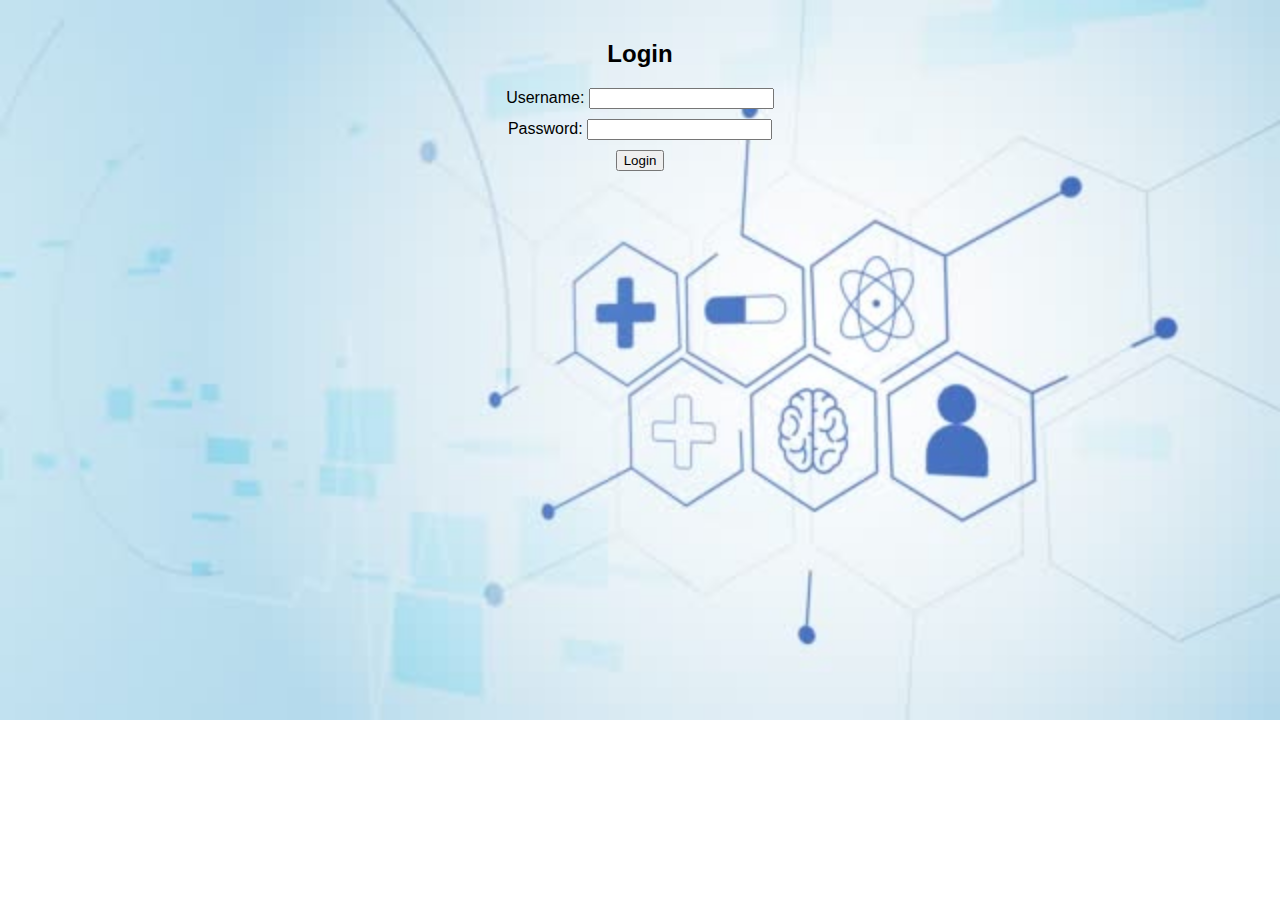
<file: index.html>
<!DOCTYPE html>
<html>
<head>
    <title>Login</title>
    <style>
        /* Add some basic styling */
        body {
            /* Set the background image and style */
            background-image: url('photo2.jpg');
            background-size: cover; /* Cover the entire background */
            background-repeat: no-repeat; /* Prevent the image from repeating */
            font-family: Arial, sans-serif;
            margin: 0;
            padding: 20px;
        }

        /* Add styles for the login form */
        .login-form {
            /* Set the form style with a semi-transparent background color */
            background-color: rgba(255, 255, 255, 0.8);
            max-width: 400px;
            margin: 0 auto;
            padding: 20px;
            border-radius: 5px;
            box-shadow: 0 2px 10px rgba(0, 0, 0, 0.1);
        }

        body {
            font-family: Arial, sans-serif;
            margin: 0;
            padding: 20px;
            text-align: center;
        }

        h1 {
            margin-bottom: 20px;
        }

        input {
            margin-bottom: 10px;
        }

    </style>
</head>
<body>

        <h2>Login</h2>
        <form action="login.php" method="post">
            <label for="username">Username:</label>
            <input type="text" name="username" required><br>
    
            <label for="password">Password:</label>
            <input type="password" name="password" required><br>
    
            <button type="submit">Login</button>
        </form>

    
</body>
</html>
</file>
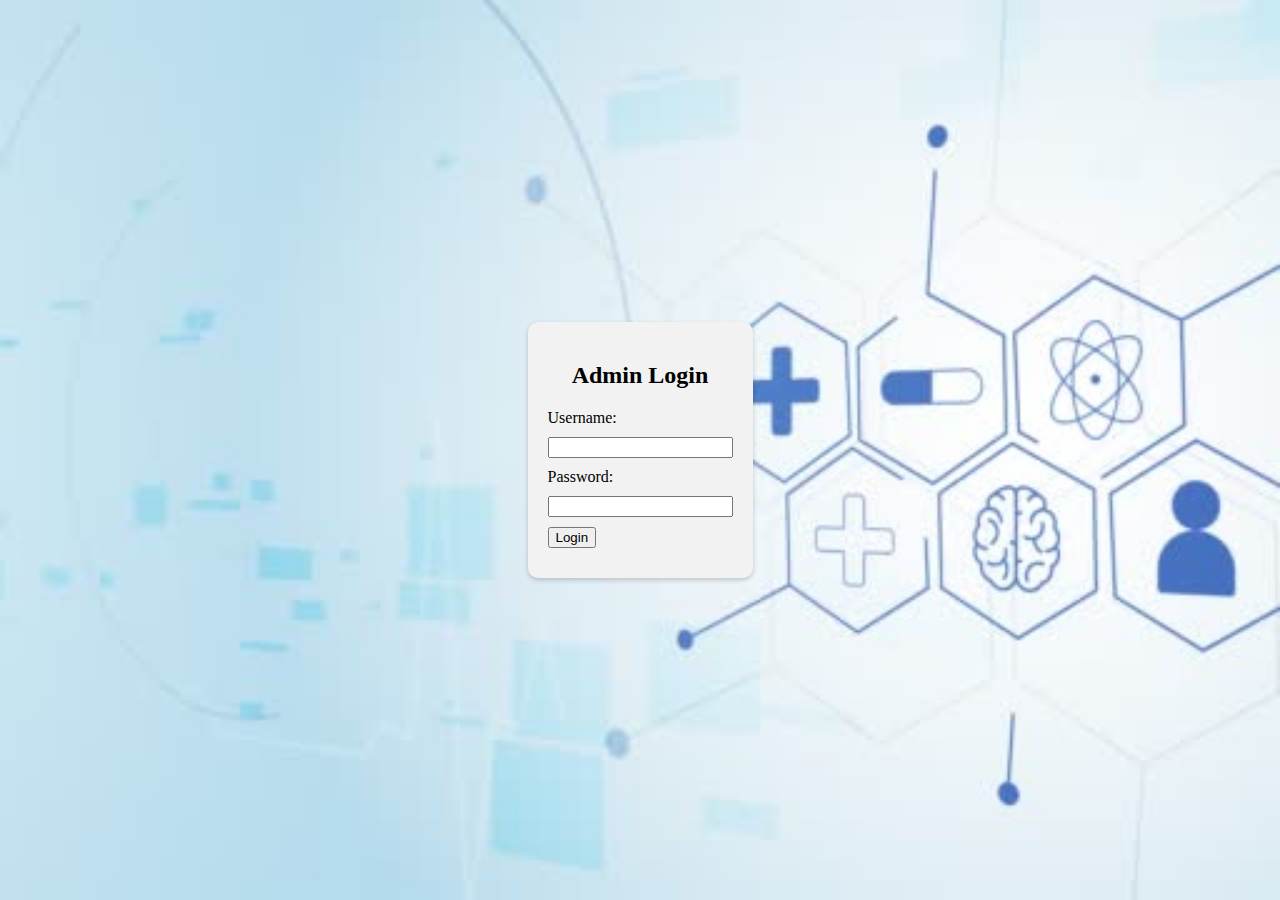
<file: admin_login.html>
<!DOCTYPE html>
<html lang="en">
<head>
  <meta charset="UTF-8">
  <meta name="viewport" content="width=device-width, initial-scale=1.0">
  <title>Admin Login</title>
  <style>
    body {
      /* Set background image */
      background-image: url('photo2.jpg');
      background-repeat: no-repeat;
      background-size: cover;

      /* Center the content */
      display: flex;
      justify-content: center;
      align-items: center;
      height: 100vh;
      margin: 0;
    }

    /* Style for the form */
    form {
      background-color: #f2f2f2;
      padding: 20px;
      border-radius: 10px;
      box-shadow: 0 2px 5px rgba(0, 0, 0, 0.2);
    }

    /* Style for the form elements */
    label, input, button {
      display: block;
      margin-bottom: 10px;
    }

    /* Center the form heading */
    h2 {
      text-align: center;
    }
  </style>
</head>
<body>
  <form action="admin_login.php" method="post">
    <h2>Admin Login</h2>
    <label for="username">Username:</label>
    <input type="text" name="username" required>

    <label for="password">Password:</label>
    <input type="password" name="password" required>

    <button type="submit">Login</button>
  </form>
</body>
</html>
</file>
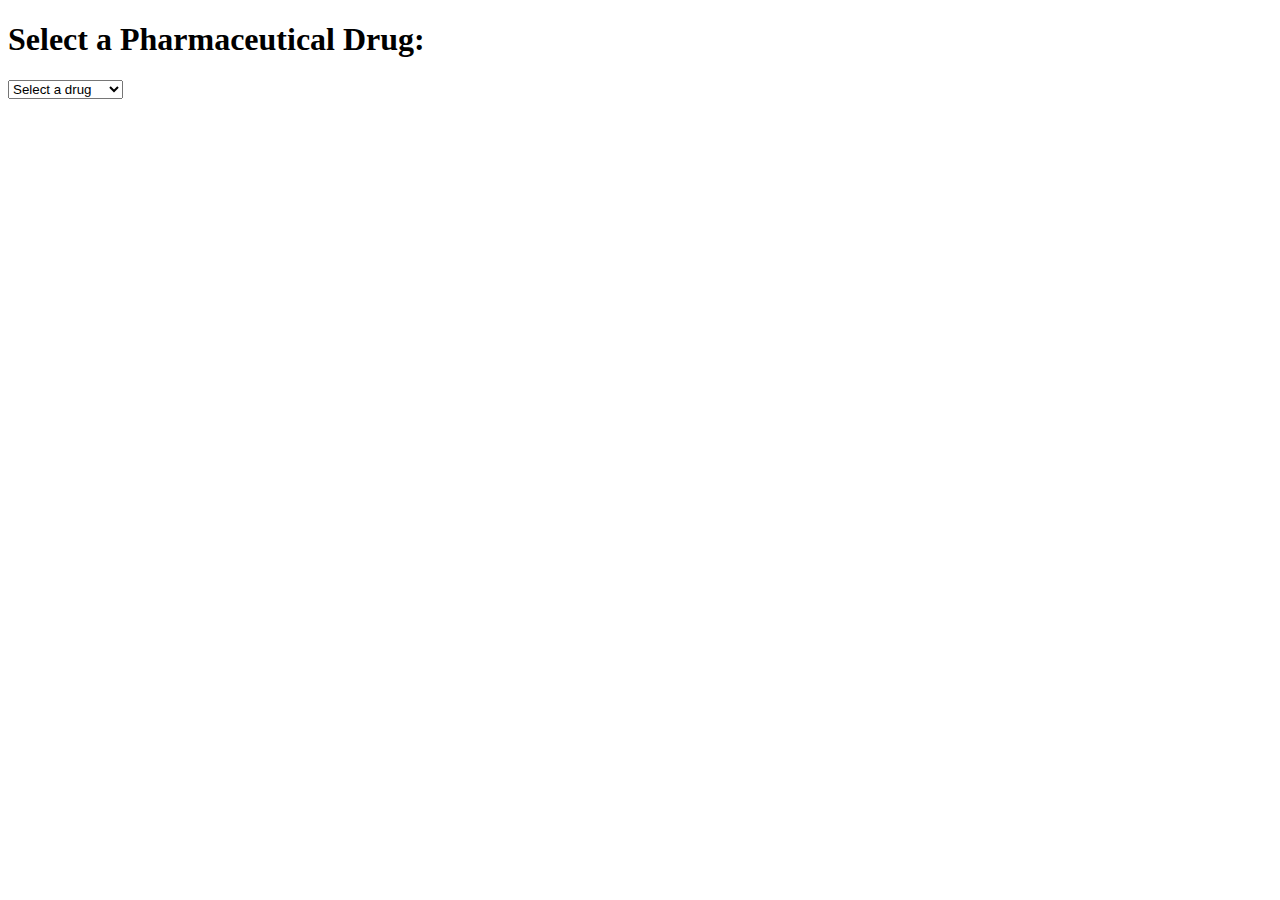
<file: drug dispensing.html>
<!DOCTYPE html>
<html>
<head>
    <title>Pharmaceutical Drugs Dropdown</title>
</head>
<body>
    <h1>Select a Pharmaceutical Drug:</h1>
    <select id="pharmaceutical-drugs">
        <option value="">Select a drug</option>
        <option value="aspirin">Aspirin</option>
        <option value="paracetamol">Paracetamol</option>
        <option value="ibuprofen">Ibuprofen</option>
        <option value="acetaminophen">Acetaminophen</option>
        <option value="penicillin">Penicillin</option>
        <option value="amoxicillin">Amoxicillin</option>
        <option value="azithromycin">Azithromycin</option>
        <option value="omeprazole">Omeprazole</option>
    </select>
</body>
</html>
</file>
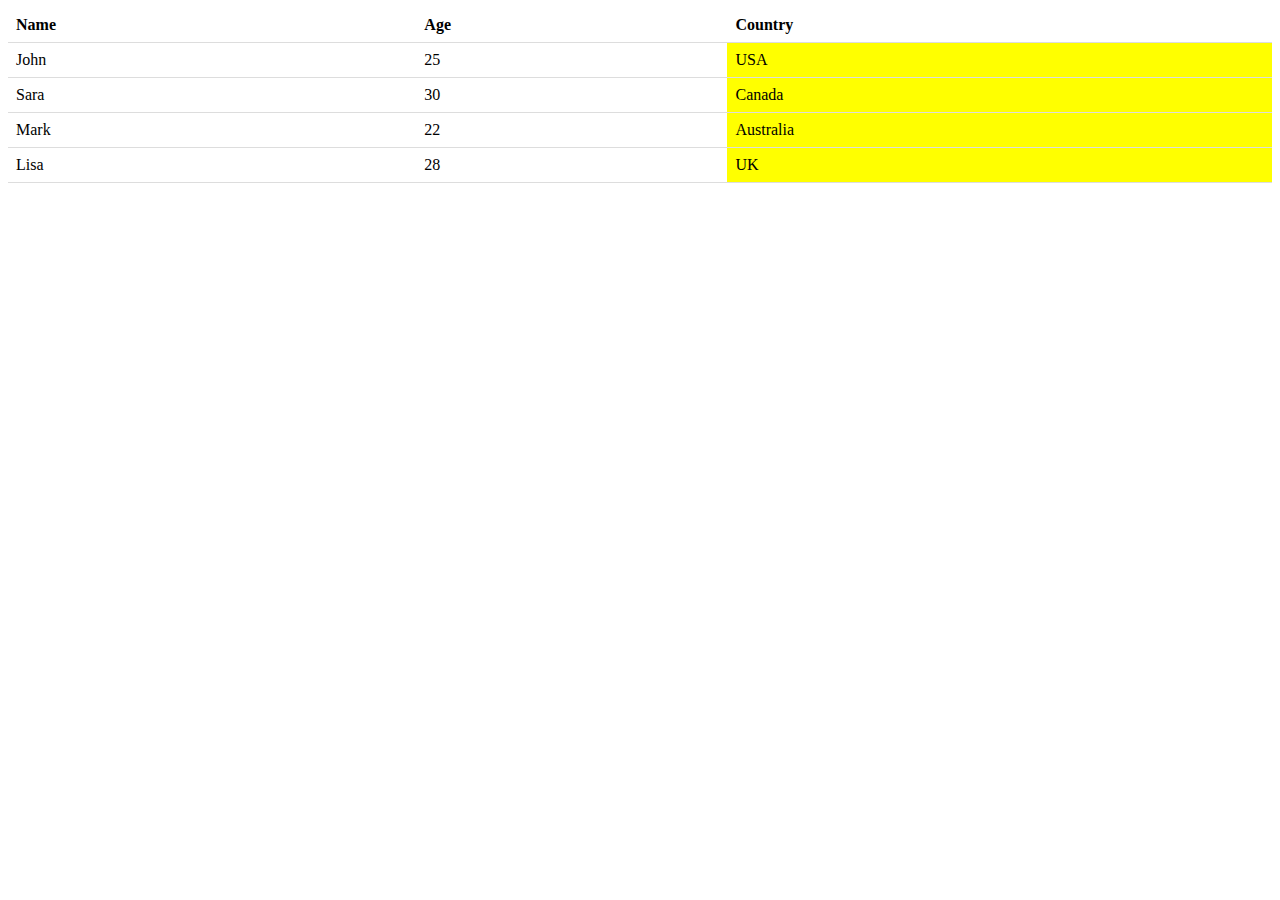
<file: exampletable.html>
<!DOCTYPE html>
<html>
<head>
  <style>
    table {
      width: 100%;
      border-collapse: collapse;
    }
    
    th, td {
      padding: 8px;
      text-align: left;
      border-bottom: 1px solid #ddd;
    }
    
    td.highlight {
      background-color: yellow;
    }
  </style>
</head>
<body>
  <table>
    <thead>
      <tr>
        <th>Name</th>
        <th>Age</th>
        <th>Country</th>
      </tr>
    </thead>
    <tbody>
      <tr>
        <td>John</td>
        <td>25</td>
        <td class="highlight">USA</td>
      </tr>
      <tr>
        <td>Sara</td>
        <td>30</td>
        <td class="highlight">Canada</td>
      </tr>
      <tr>
        <td>Mark</td>
        <td>22</td>
        <td class="highlight">Australia</td>
      </tr>
      <tr>
        <td>Lisa</td>
        <td>28</td>
        <td class="highlight">UK</td>
      </tr>
    </tbody>
  </table>
</body>
</html>
</file>
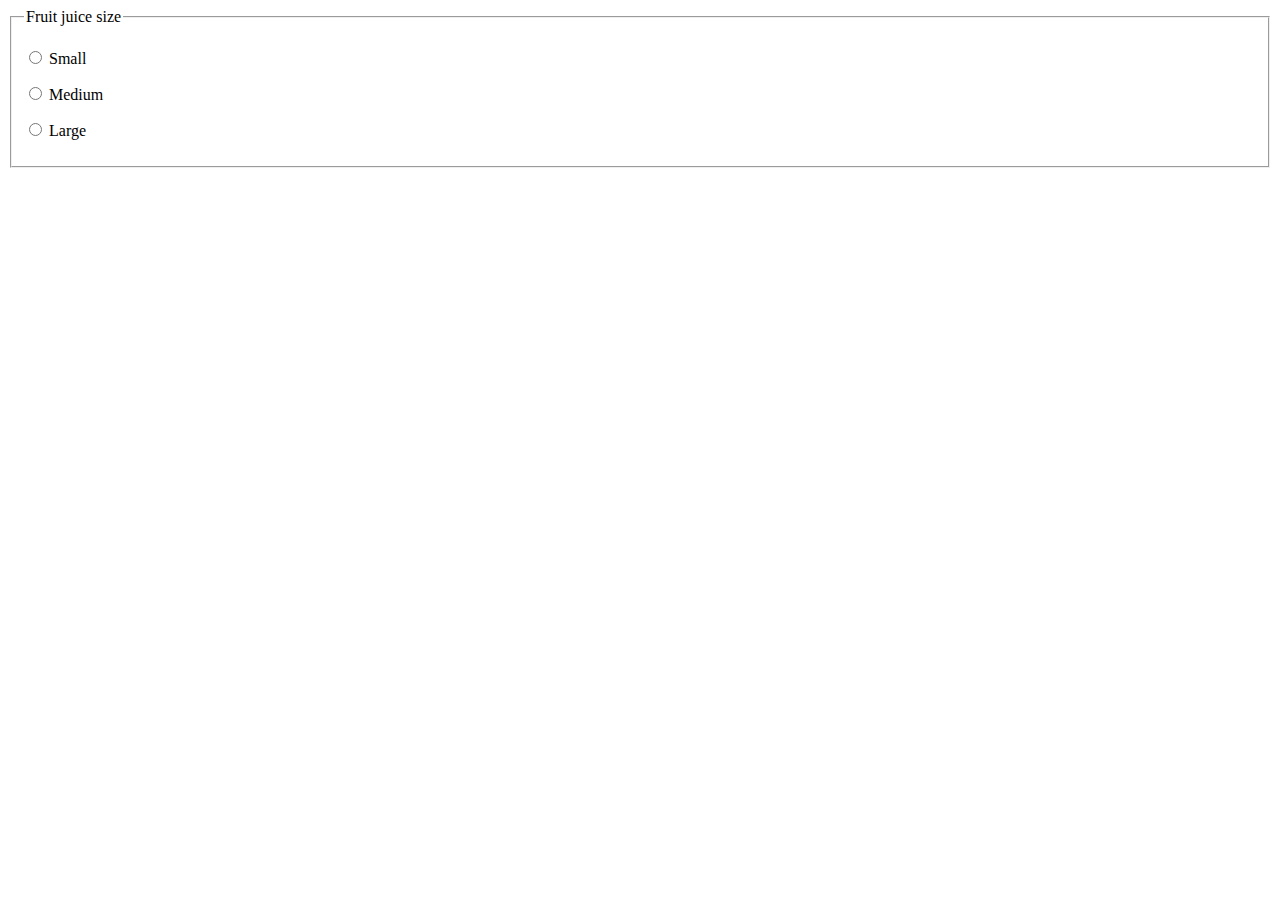
<file: fruitjuiceexample.html>
<html>
    <body>
        <form>
            <fieldset>
                <legend>Fruit juice size</legend>
                <p>
                    <input type="radio" name="size" id="size_1" value="small">
                    <label for="size_1">Small</label>
                </p>
                <p>
                    <input type="radio" name="size" id="size_2" value="medium">
                    <label for="size_2">Medium</label>
                </p>
                <p>
                    <input type="radio" name="size" id="size_3" value="large">
                    <label for="size_3">Large</label>
                </p>
            </fieldset>
        </form>
    </body>
</html>
</file>
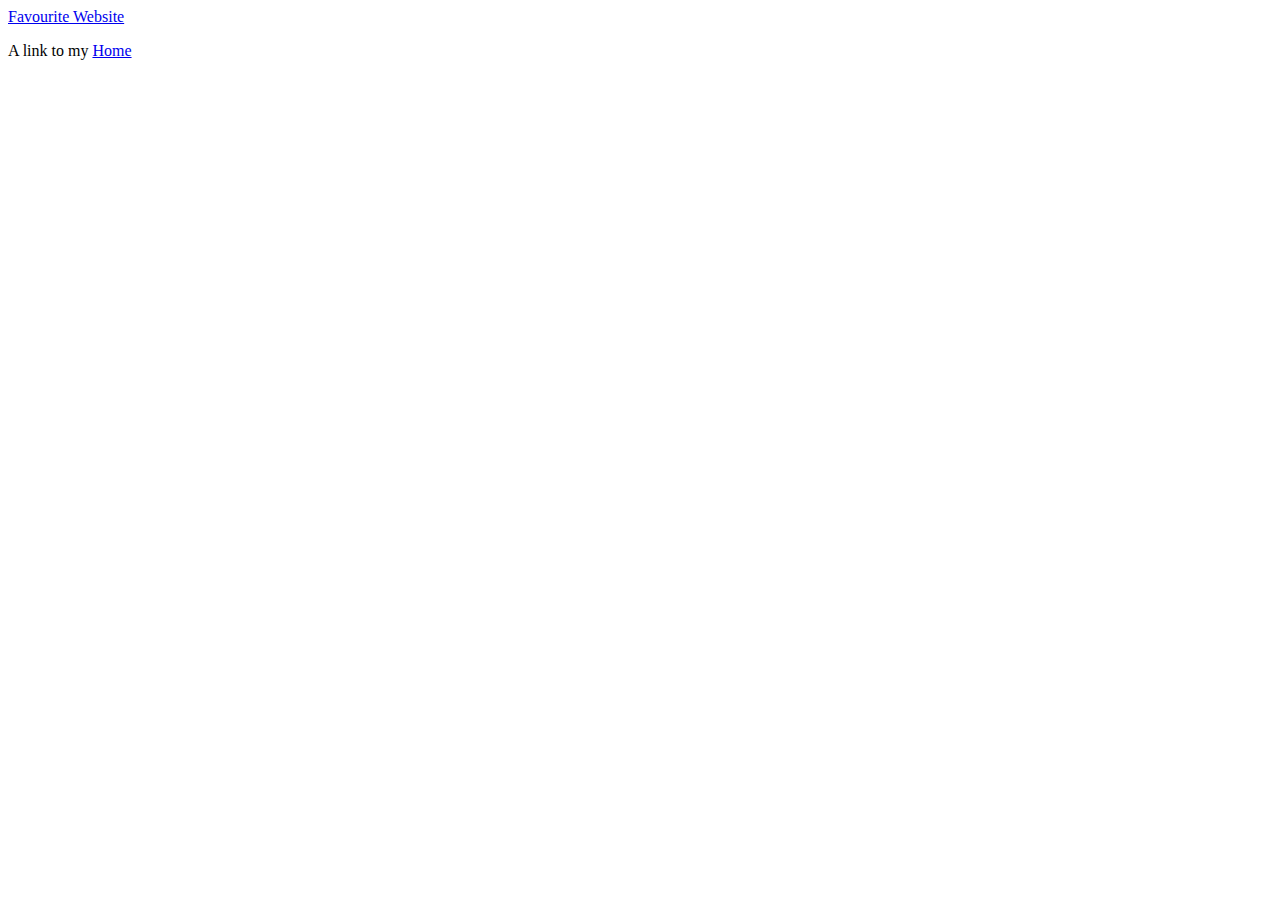
<file: home.html>
<html>
    <head>
        <title>About</title>
    </head>
    <body>
        <a href="https://strathmore.edu/" title = "Strathmore Website"> Favourite Website</a>
        <p>A link to my  <a href="about.html" > Home</a></p>
        
        
        </body>
    
</html>
</file>
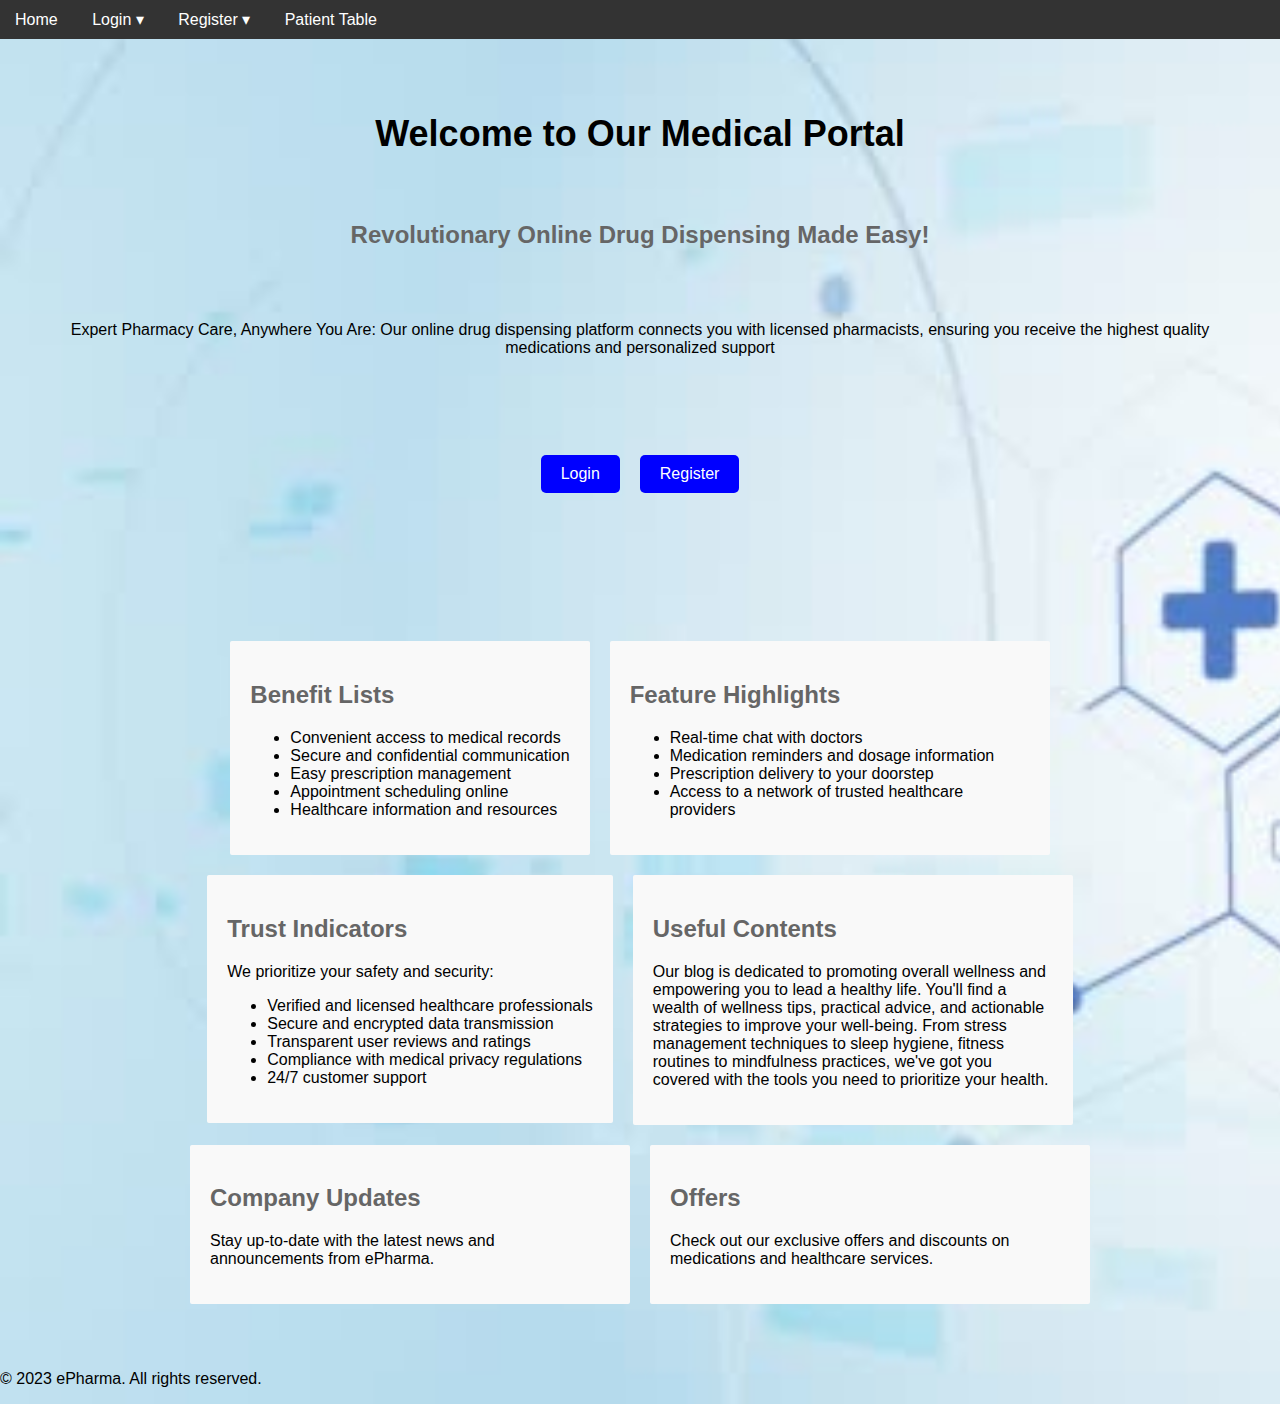
<file: homepage layout.html>
<!DOCTYPE html>
<html lang="en">
<head>
  <meta charset="UTF-8">
  <meta name="viewport" content="width=device-width, initial-scale=1.0">
  <title>Home Page</title>
  <link rel="stylesheet" href="styles.css">
  <style>
    body {
      background-image: url('photo2.jpg');
      background-repeat: no-repeat;
      background-size: cover;
    }

    /* Style for the main content */
    main {
      text-align: center;
      padding: 50px;
    }

    /* Style for the headline (h1) */
    h1 {
      font-size: 36px;
      margin-bottom: 10px;
    }

    /* Style for the subheadline (h2) */
    h2 {
      font-size: 24px;
      color: #666; /* You can change the color to your preference */
    }

    .cta-btn-container {
      display: flex;
      justify-content: center;
      align-items: center;
    }

    .cta-btn {
      display: inline-block;
      background-color: blue;
      color: #fff;
      padding: 10px 20px;
      text-decoration: none;
      border-radius: 5px;
      margin: 10px;
      font-size: 16px;
    }

    /* Align sections horizontally */
    .section-container {
      display: flex;
      flex-wrap: wrap;
      justify-content: center;
      align-items: flex-start;
      gap: 20px;
      margin-top: 30px;
    }

    .section {
      flex: 0 0 auto;
      max-width: 400px;
      padding: 20px;
      background-color: #f9f9f9;
      border-radius: 2px;
      text-align: left;
    }

    /* Add any other styles you need for the sections */
  </style>
</head>
<body>
  <nav>
    <ul>
      <li><a href="#">Home</a></li>
      <li>
        <a href="#">Login &#9662;</a>
        <ul class="dropdown">
          <li><a href="login.php?type=patient">Patient Login</a></li>
          <li><a href="login.php?type=doctor">Doctor Login</a></li>
          <li><a href="login.php?type=pharmacist">Pharmacist Login</a></li>
        </ul>
      </li>
      <li>
        <a href="#">Register &#9662;</a>
        <ul class="dropdown">
          <li><a href="register.html">Patient Registration</a></li>
          <li><a href="register.html">Doctor Registration</a></li>
          <li><a href="register.html">Pharmacist Registration</a></li>
        </ul>
      </li>
      <li><a href="patienttable.html">Patient Table</a></li>
    </ul>
  </nav>
  <!-- Main Content -->
  <main>
    <h1>Welcome to Our Medical Portal</h1>
    <br><br>
    <h2>Revolutionary Online Drug Dispensing Made Easy!</h2>
    <br><br>
    <p>Expert Pharmacy Care, Anywhere You Are: Our online drug dispensing platform connects you with licensed pharmacists, ensuring you receive the highest quality medications and personalized support</p>
    <br><br>
    <br><br>
    <div class="cta-btn-container">
      <a href="index.html" class="cta-btn">Login</a>
      <a href="register.html" class="cta-btn">Register</a>
    </div>
<br><br>
<br><br>
<br><br>
    <div class="section-container">
      <div class="section">
        <h2>Benefit Lists</h2>
        <ul>
          <li>Convenient access to medical records</li>
          <li>Secure and confidential communication</li>
          <li>Easy prescription management</li>
          <li>Appointment scheduling online</li>
          <li>Healthcare information and resources</li>
        </ul>
      </div>

      <div class="section">
        <h2>Feature Highlights</h2>
        <ul>
          <li>Real-time chat with doctors</li>
          <li>Medication reminders and dosage information</li>
          <li>Prescription delivery to your doorstep</li>
          <li>Access to a network of trusted healthcare providers</li>

        </ul>
      </div>

      <div class="section">
        <h2>Trust Indicators</h2>
        <p>We prioritize your safety and security:</p>
        <ul>
          <li>Verified and licensed healthcare professionals</li>
          <li>Secure and encrypted data transmission</li>
          <li>Transparent user reviews and ratings</li>
          <li>Compliance with medical privacy regulations</li>
          <li>24/7 customer support</li>
        </ul>
      </div>

      <div class="section">
        <h2>Useful Contents</h2>
        <p>Our blog is dedicated to promoting overall wellness and empowering you to lead a healthy life. You'll find a wealth of wellness tips, practical advice, and actionable strategies to improve your well-being. From stress management techniques to sleep hygiene, fitness routines to mindfulness practices, we've got you covered with the tools you need to prioritize your health. </p>
      </div>

      <div class="section">
        <h2>Company Updates</h2>
        <p>Stay up-to-date with the latest news and announcements from ePharma.</p>
      </div>

      <div class="section">
        <h2>Offers</h2>
        <p>Check out our exclusive offers and discounts on medications and healthcare services.</p>
      </div>
    </div>

  </main>

  <footer>
    <div class="footer-bottom">
      <p>&copy; 2023 ePharma. All rights reserved.</p>
    </div>
  </footer>
</body>
</html>
</file>
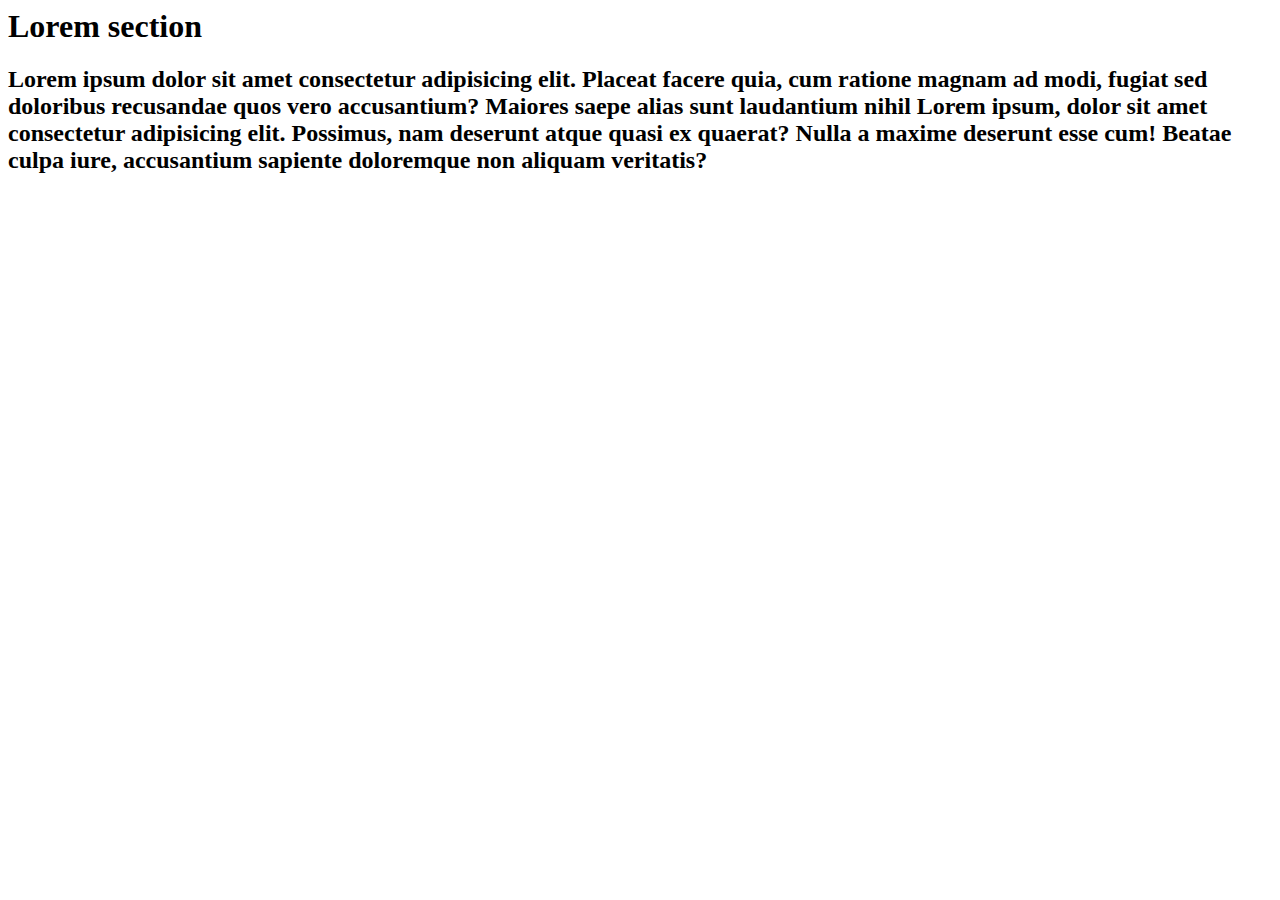
<file: links.html>
<html>
    <head>
        
    </head>

    <body>
        <h1 id="lorem" >Lorem section</h1>
        <h2 id="lorem">Lorem ipsum dolor sit amet consectetur adipisicing elit. Placeat facere quia, cum ratione magnam ad modi, fugiat sed doloribus recusandae quos vero accusantium? Maiores saepe alias sunt laudantium nihil <ipsam class="Lorem">Lorem ipsum, dolor sit amet consectetur adipisicing elit. Possimus, nam deserunt atque quasi ex quaerat? Nulla a maxime deserunt esse cum! Beatae culpa iure, accusantium sapiente doloremque non aliquam veritatis?</ipsam></h2>
    </body>
</html>
</file>
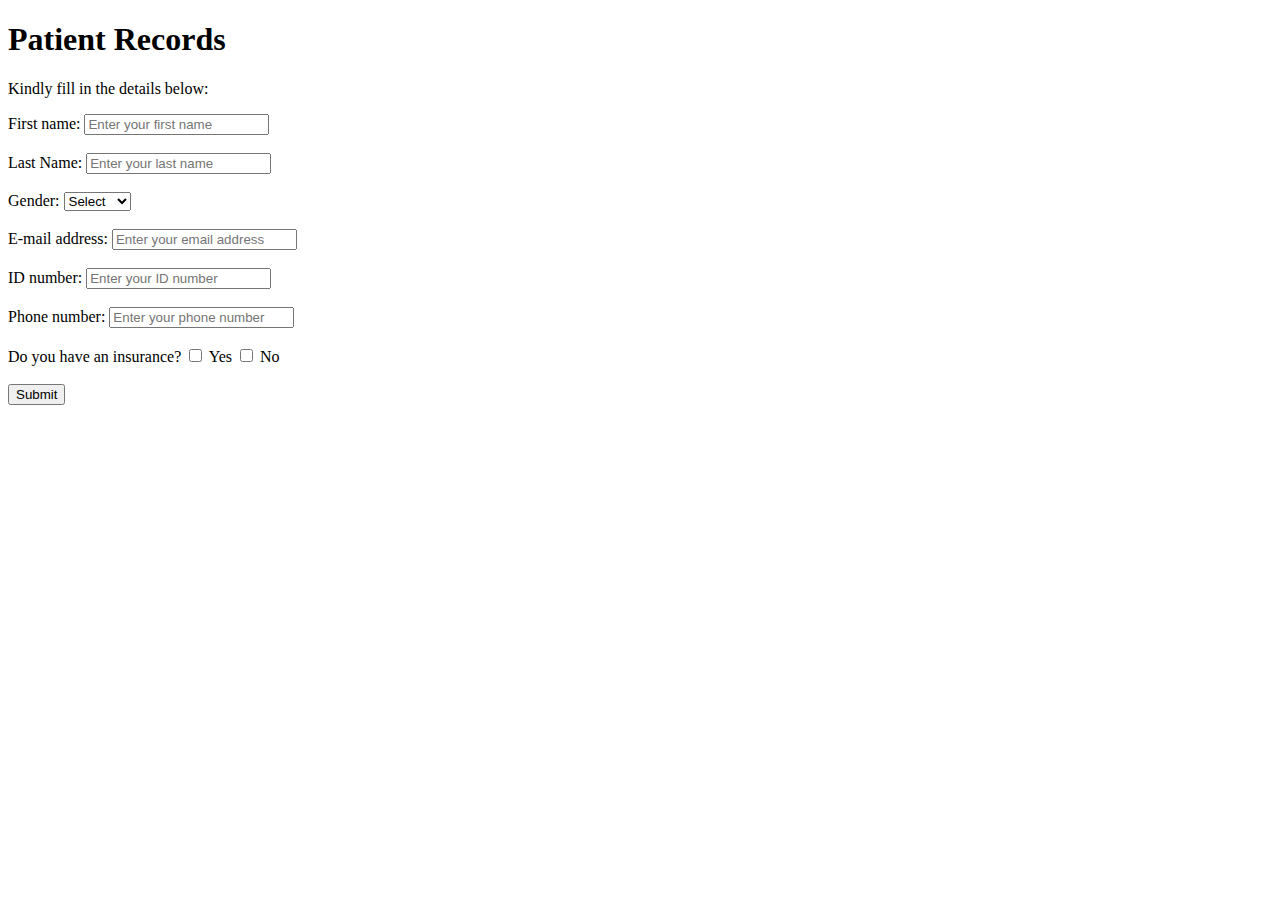
<file: login.html>
<!DOCTYPE html>
<html>
<head>
    <title>Patient's records</title>
</head>
<body>
    <h1>Patient Records</h1>
    <p>Kindly fill in the details below:</p>

  <form action="process.php" method="post">
    <label for="fname">First name:</label>
    <input type="text" name="name" id="first-name" placeholder="Enter your first name" required>
    <br><br>

    <label for="last-name">Last Name:</label>
    <input type="text" id="last-name" name="last-name" placeholder="Enter your last name" required>
    <br><br>

    <label for="gender">Gender:</label>
    <select id="gender" name="gender" required>
    <option value="">Select</option>
    <option value="Male">Male</option>
    <option value="Female">Female</option>
    <option value="Other">Other</option>
    </select>
    <br><br>

    <label for="email">E-mail address:</label>
    <input type="email" name="email" id="email" placeholder="Enter your email address" required>
    <br><br>

    <label for="IDnum">ID number:</label>
    <input type="text" name="IDnum" id="IDnum" placeholder="Enter your ID number" required>
    <br><br>

    <label for="phonenum">Phone number:</label>
    <input type="text" name="phonenum" id="phonenum" placeholder="Enter your phone number" required>
    <br><br>

    <label for="insurance">Do you have an insurance?</label>
            <label>
            <input type="checkbox" name="yesCheckbox">
            Yes
            </label>

             <label>
             <input type="checkbox" name="noCheckbox">
            No
            </label>

            <br><br>

    <input type="submit" value="Submit" name = "register" id="register_patient">
  </form>

</body>
</html>
</file>
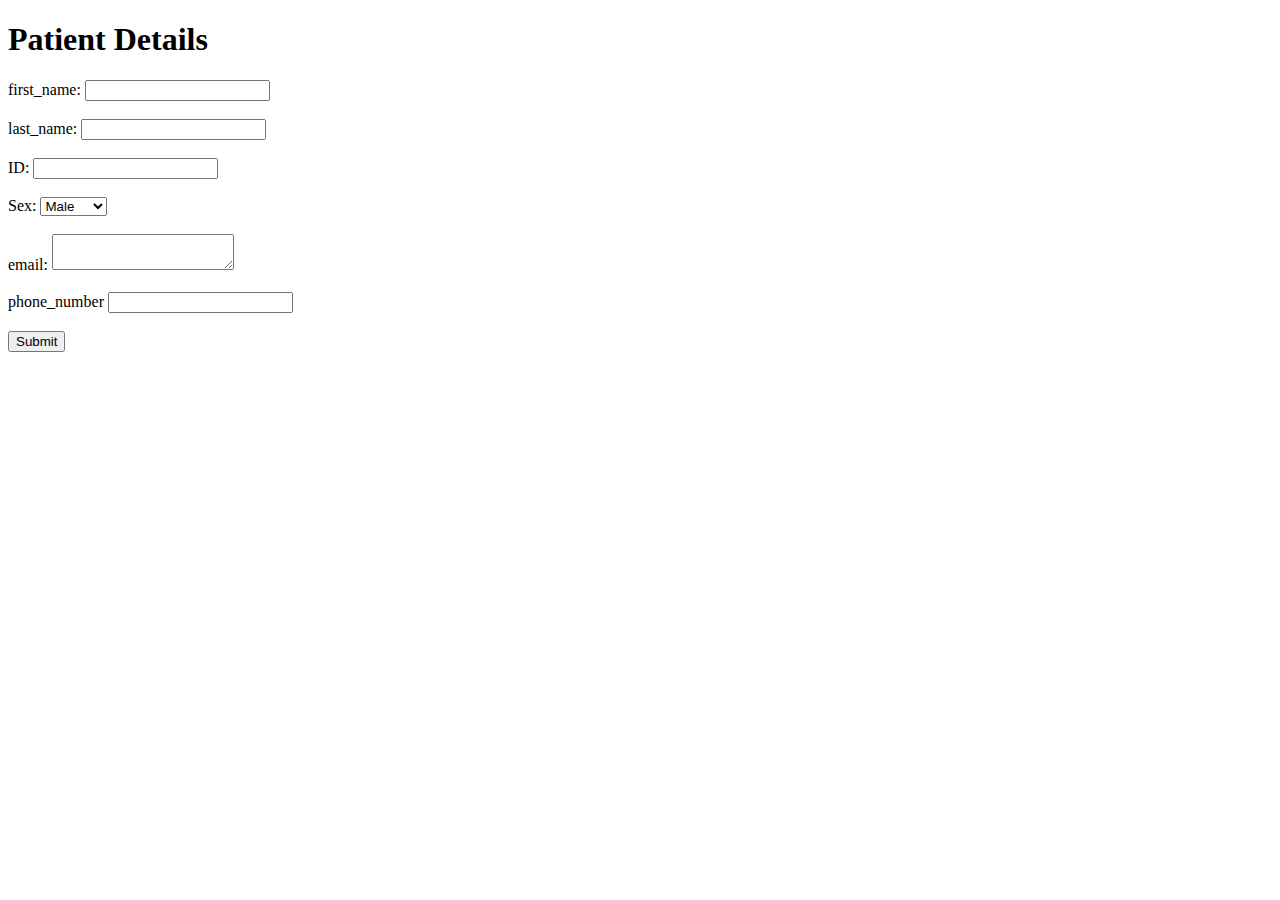
<file: patientregistration.html>
<!DOCTYPE html>
<html>
<head>
    <title>Patient Details</title>
</head>
<body>
    <h1>Patient Details</h1>
    <form method="post" action="patientregistration.php">
        <label for="first_name">first_name:</label>
        <input type="text" id="first_name" name="first_name" required><br><br>
        
        <label for="last_name">last_name:</label>
        <input type="text" id="last_name" name="last_name" required><br><br>
        
        <label for="id_number">ID:</label>
        <input type="number" id="id_number" name="id_number" required><br><br>
        
        <label for="sex">Sex:</label>
        <select id="sex" name="sex" required>
            <option value="male">Male</option>
            <option value="female">Female</option>
            <option value="other">Other</option>
        </select><br><br>
        
        <label for="email">email:</label>
        <textarea id="email" name="email" required></textarea><br><br>

        <label for="phone_number">phone_number</label>
        <input type="number" id="phone_number" name="phone_number" required><br><br>
        
        <input type="submit" value="Submit">
    </form>
</body>
</html>
</file>
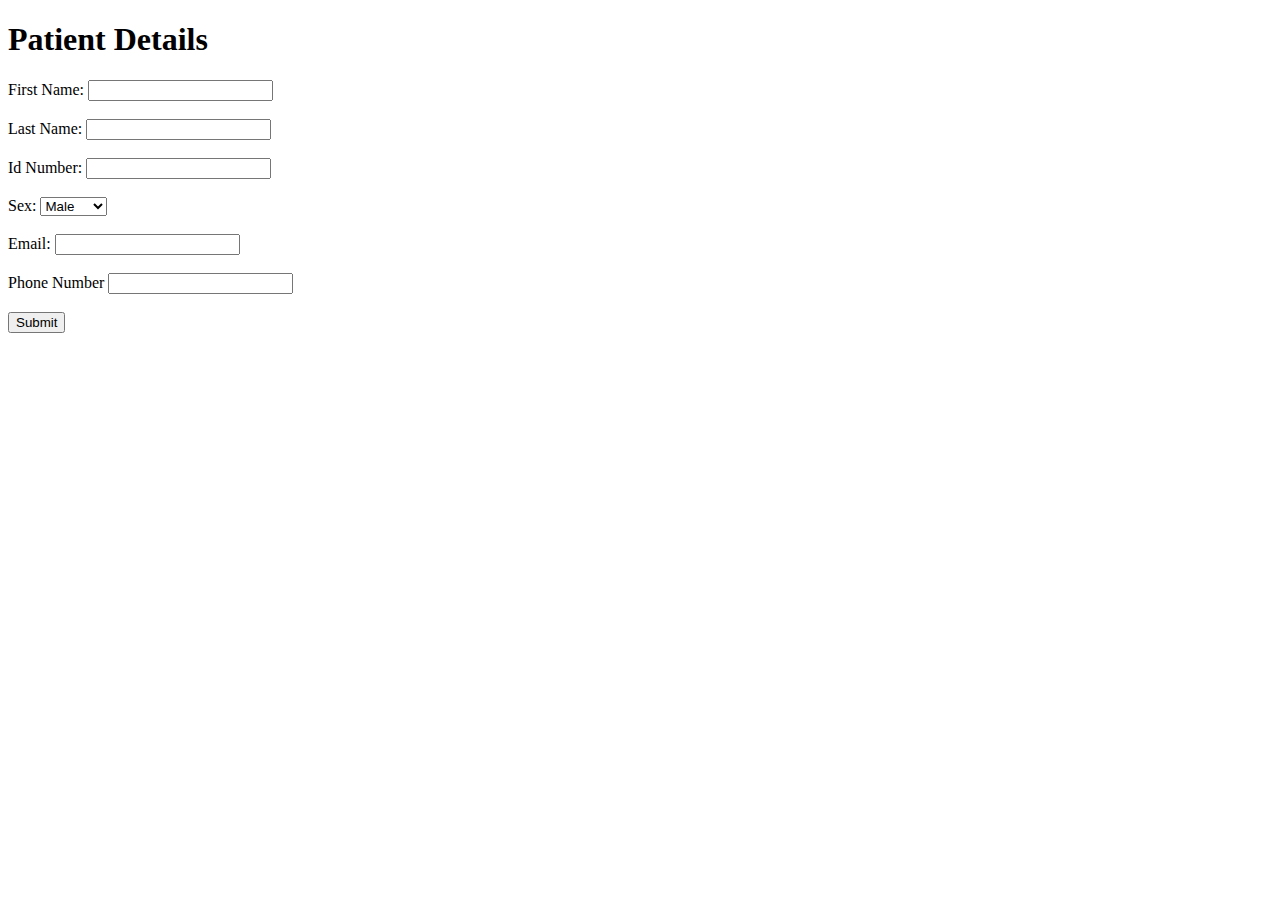
<file: patienttable.html>
<!DOCTYPE html>
<html>
<head>
    <title>Patient Details</title>
</head>
<body>
    <h1>Patient Details</h1>
    <form method="post" action="">

        <label for="first_name">First Name:</label>
        <input type="text" id="first_name" name="first_name" required><br><br>

        <label for="last_name">Last Name:</label>
        <input type="text" id="last_name" name="last_name" required><br><br>
        
        <label for="id_number">Id Number:</label>
        <input type="number" id="id_number" name="id_number" required><br><br>
        
        <label for="sex">Sex:</label>
        <select id="sex" name="sex" required>
            <option value="male">Male</option>
            <option value="female">Female</option>
            <option value="other">Other</option>
        </select><br><br>

        <label for="email">Email:</label>
        <input type="text" id="email" name="email" required><br><br>

        <label for="phone_number">Phone Number</label>
        <input type="number" id="phone_number" name="phone_number" required><br><br>

        <input type="submit" value="Submit">
    </form>

    
</body>
</html>
</file>
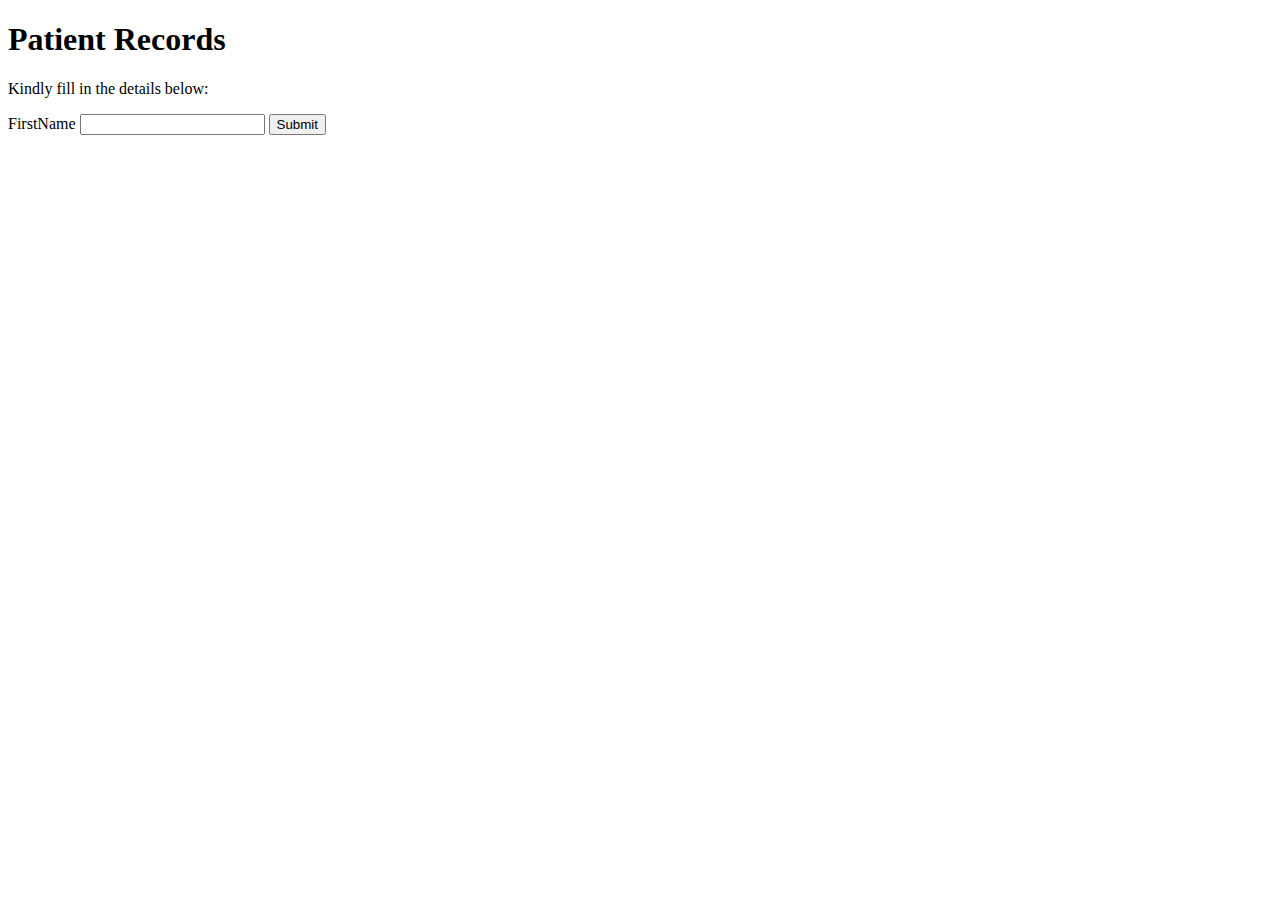
<file: registerlec.html>
<!DOCTYPE html>
<html>
<head>
    <title>Patient's records</title>
</head>
<body>
    <h1>Patient Records</h1>
    <p>Kindly fill in the details below:</p>

    <form action = "process.php" method ="post" >
        <label for = "first _name ">FirstName</label>
        <input type="text" name="sname" id ="second_name">

        <input type ="submit" name ="register" id="register_patients">
    
    </form>
    </body>
</html>
</file>
<file: styles.css>
body {
    font-family: Arial, sans-serif;
    margin: 0;
    padding: 0;
  }
  
  nav {
    background-color: #333;
    color: #fff;
    padding: 10px;
  }
  
  nav ul {
    list-style: none;
    margin: 0;
    padding: 0;
  }
  
  nav ul li {
    display: inline-block;
    margin-right: 20px;
  }
  
  nav ul li a {
    color: #fff;
    text-decoration: none;
    padding: 5px;
  }
  
  nav ul li a:hover {
    color: #ffcc00;
  }
  
  .dropdown {
    display: none;
    position: absolute;
    background-color: #333;
  }
  
  .dropdown li {
    display: block;
  }
  
  .dropdown li a {
    color: #fff;
    padding: 10px;
    text-decoration: none;
  }
  
  .dropdown li a:hover {
    background-color: #555;
  }
  
  nav ul li:hover .dropdown {
    display: block;
  }
  
  .main {
    max-width: 1200px;
    margin: 0 auto;
    padding: 20px;
  }
  
  .hero {
    text-align: center;
    padding: 40px;
    background-color: rgba(255, 255, 255, 0.03);
  }
  
  .hero h1 {
    font-size: 36px;
  }
  
  .features {
    padding: 20px;
  }
</file>
